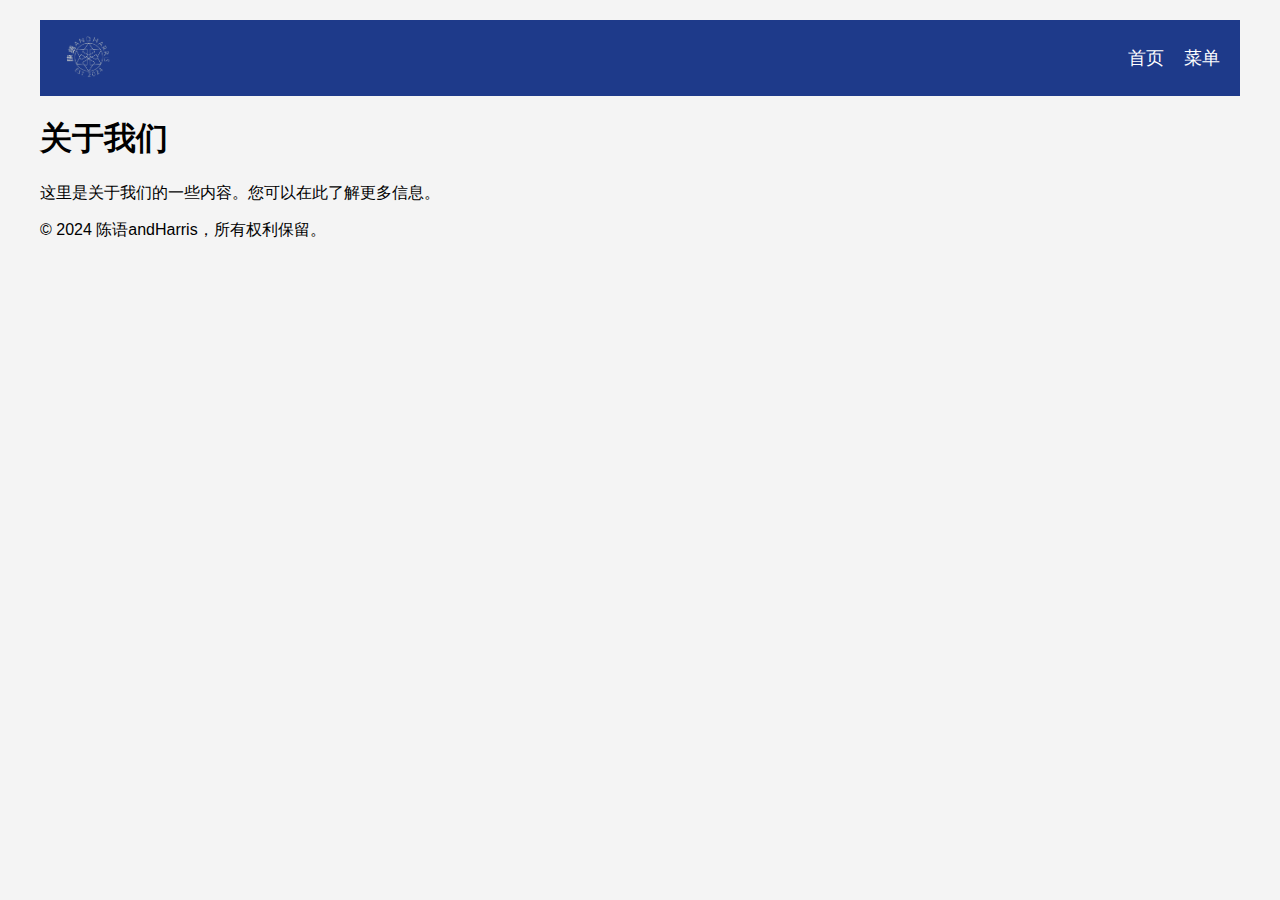
<file: about.html>
<!DOCTYPE html>
<html lang="zh">
<head>
  <meta charset="UTF-8">
  <meta name="viewport" content="width=device-width, initial-scale=1.0">
  <title>关于我们</title>
  <link rel="stylesheet" href="menu.css">
</head>
<body>
  <div class="menu-page">
    <!-- 顶部导航 -->
    <header>
      <div class="logo">
        <img src="logo.png" alt="Logo">
      </div>
      <nav>
        <ul>
          <li><a href="index.html">首页</a></li>
          <li><a href="menu.html">菜单</a></li>
        </ul>
      </nav>
    </header>

    <!-- 主内容 -->
    <main>
      <section class="about-content">
        <h1>关于我们</h1>
        <p>这里是关于我们的一些内容。您可以在此了解更多信息。</p>
      </section>
    </main>

    <!-- 页脚 -->
    <footer>
      <p>© 2024 陈语andHarris，所有权利保留。</p>
    </footer>
  </div>
</body>
</html>
</file>
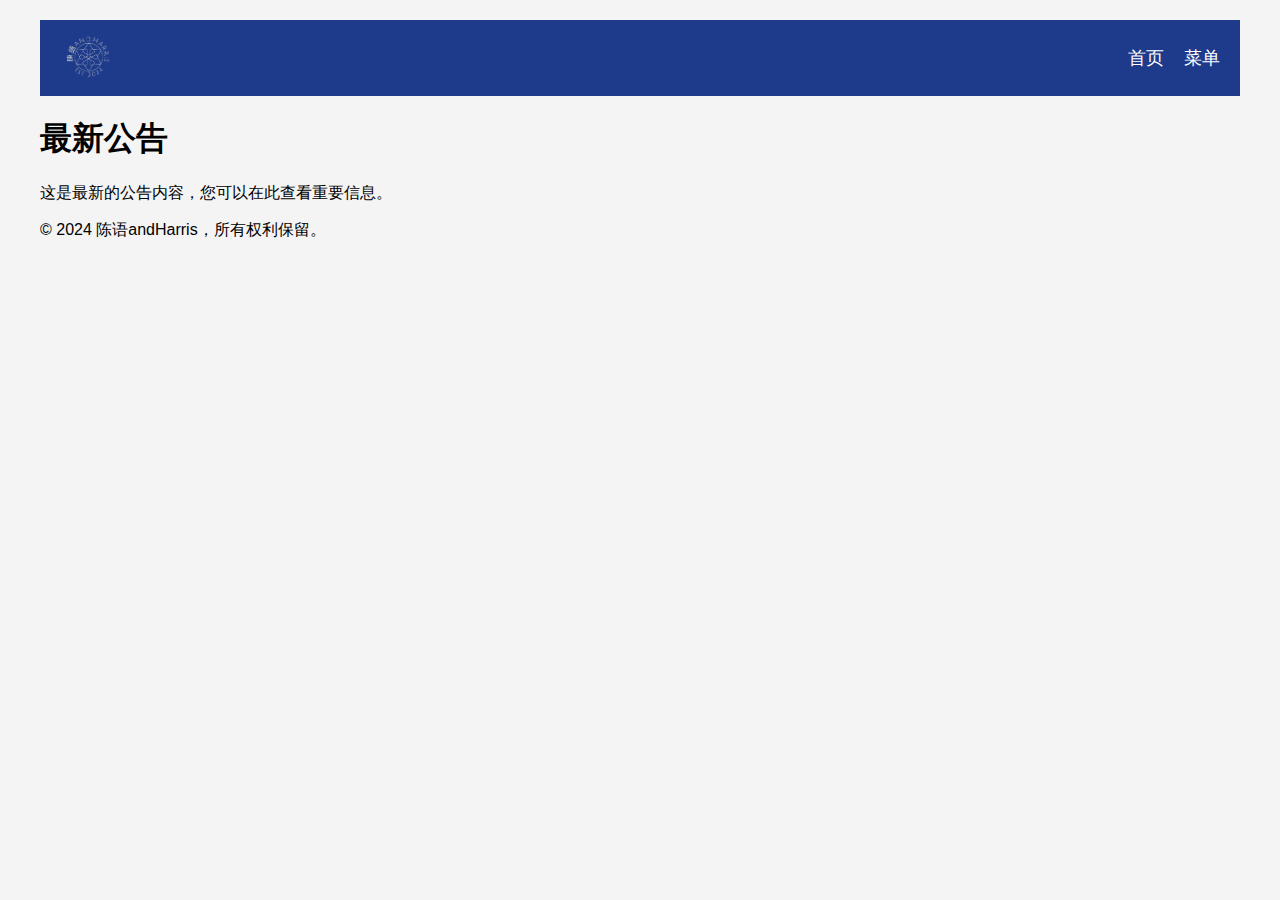
<file: announcements.html>
<!DOCTYPE html>
<html lang="zh">
<head>
  <meta charset="UTF-8">
  <meta name="viewport" content="width=device-width, initial-scale=1.0">
  <title>消息</title>
  <link rel="stylesheet" href="menu.css">
</head>
<body>
  <div class="menu-page">
    <!-- 顶部导航 -->
    <header>
      <div class="logo">
        <img src="logo.png" alt="Logo">
      </div>
      <nav>
        <ul>
          <li><a href="index.html">首页</a></li>
          <li><a href="menu.html">菜单</a></li>
        </ul>
      </nav>
    </header>

    <!-- 主内容 -->
    <main>
      <section class="announcements-content">
        <h1>最新公告</h1>
        <p>这是最新的公告内容，您可以在此查看重要信息。</p>
      </section>
    </main>

    <!-- 页脚 -->
    <footer>
      <p>© 2024 陈语andHarris，所有权利保留。</p>
    </footer>
  </div>
</body>
</html>
</file>
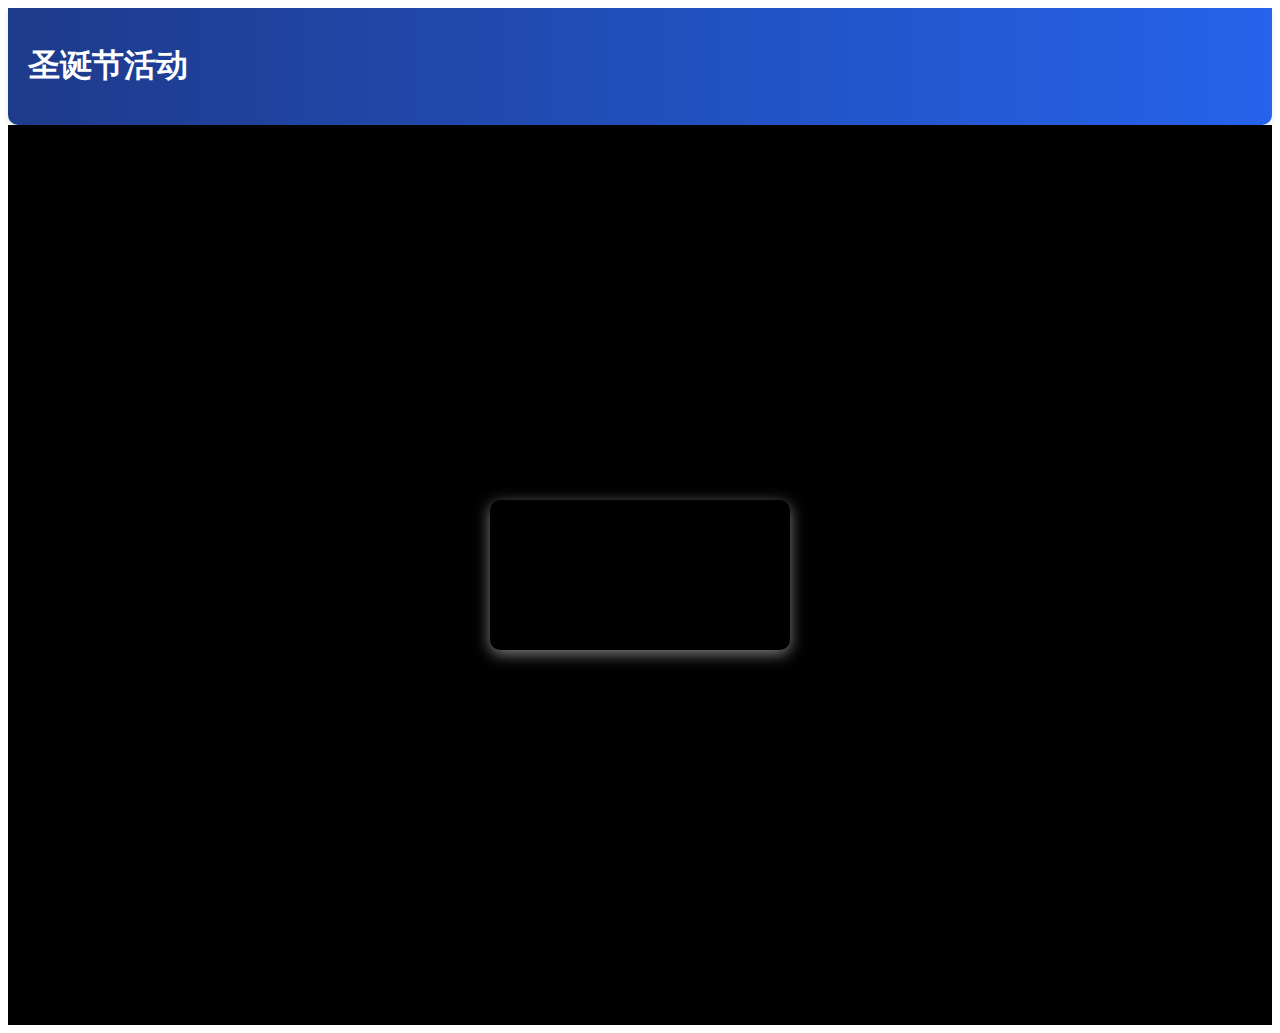
<file: christmas.html>
<!DOCTYPE html>
<html lang="zh">
<head>
  <meta charset="UTF-8">
  <meta name="viewport" content="width=device-width, initial-scale=1.0">
  <title>圣诞节活动</title>
  <link rel="stylesheet" href="events.css">
  <style>
    /* 添加适配圣诞树视频的样式 */
    #main {
      position: relative;
      display: flex;
      justify-content: center;
      align-items: center;
      width: 100%;
      height: 100vh;
      background-color: black;
    }
    #video1 {
      max-width: 80%;
      max-height: 80%;
      border-radius: 10px;
      box-shadow: 0 4px 15px rgba(255, 255, 255, 0.5);
    }
  </style>
</head>
<body>
  <header>
    <h1>圣诞节活动</h1>
  </header>

  <!-- 活动内容 -->
  <main id="main">
    <video id="video1" muted="muted" autoplay="autoplay" loop="loop" 
      src="https://tianfeng.space/wp-content/uploads/2022/12/圣诞树1.mp4">
    </video>
  </main>

  <script>
    // 检查活动时间是否符合或管理员登录状态
    const eventStartDate = new Date("2024-12-25T00:00:00").getTime();
    const currentDate = new Date().getTime();

    // 模拟管理员登录状态
    const adminCredentials = {
      username: "admin",
      password: "admin123"
    };

    function isAdminLoggedIn() {
      const storedUsername = sessionStorage.getItem("adminUsername");
      const storedPassword = sessionStorage.getItem("adminPassword");
      return storedUsername === adminCredentials.username && storedPassword === adminCredentials.password;
    }

    if (currentDate < eventStartDate && !isAdminLoggedIn()) {
      alert("活动尚未开始，请稍后访问！");
      window.location.href = "index.html"; // 跳转回首页
    }

    // 登录管理员方法
    function adminLogin() {
      const username = prompt("请输入管理员用户名：");
      const password = prompt("请输入管理员密码：");
      if (username === adminCredentials.username && password === adminCredentials.password) {
        sessionStorage.setItem("adminUsername", username);
        sessionStorage.setItem("adminPassword", password);
        alert("管理员登录成功！");
      } else {
        alert("管理员用户名或密码错误！");
      }
    }

    // 如果未登录管理员且早于活动时间，显示管理员登录选项
    if (currentDate < eventStartDate && !isAdminLoggedIn()) {
      const login = confirm("您是管理员吗？点击确定进行登录");
      if (login) {
        adminLogin();
        location.reload(); // 刷新页面
      }
    }
  </script>
</body>
</html>
</file>
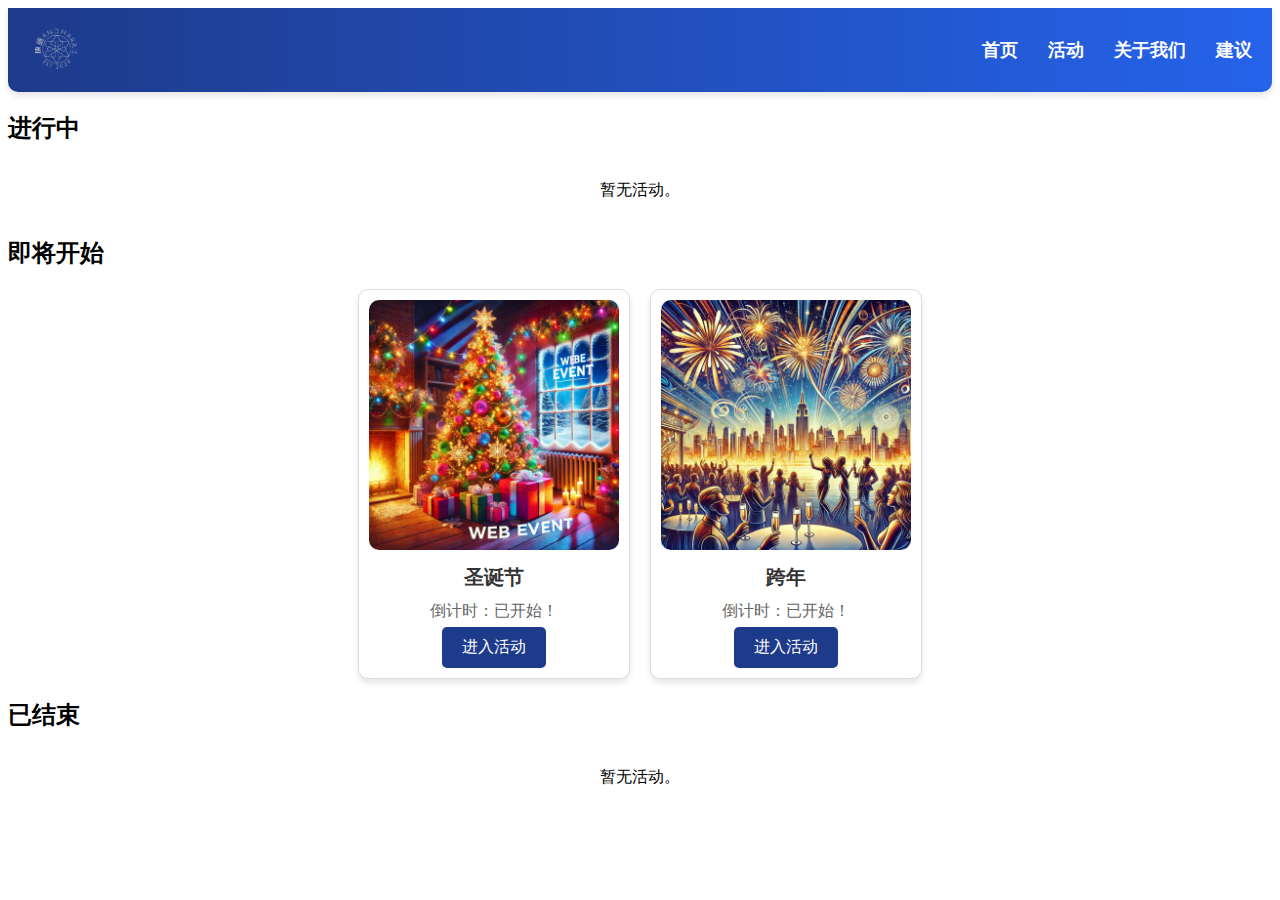
<file: events.html>
<!DOCTYPE html>
<html lang="zh">
<head>
  <meta charset="UTF-8">
  <meta name="viewport" content="width=device-width, initial-scale=1.0">
  <title>活动页面</title>
  <link rel="stylesheet" href="events.css">
</head>
<body>
  <header>
  <div class="logo">
    <img src="logo.png" alt="Logo">
  </div>
  <nav>
    <ul>
      <li><a href="index.html">首页</a></li>
      <li><a href="events.html">活动</a></li>
      <li><a href="about.html">关于我们</a></li>
      <li><a href="suggestions.html">建议</a></li>
    </ul>
  </nav>
</header>


    <!-- 主内容 -->
    <main>
      <!-- 进行中 -->
      <section class="events-category">
        <h2>进行中</h2>
        <div class="events-grid" id="ongoing-events">
          <p>暂无活动。</p>
        </div>
      </section>

      <!-- 即将开始 -->
      <section class="events-category">
        <h2>即将开始</h2>
        <div class="events-grid" id="upcoming-events">
          <!-- 动态生成活动 -->
          <div class="event-item">
            <img src="christmas.jpg" alt="圣诞节活动">
            <h3>圣诞节</h3>
            <p>倒计时：<span id="christmas-countdown">加载中...</span></p>
            <button onclick="redirectTo('christmas.html')">进入活动</button>
          </div>
          <div class="event-item">
            <img src="newyear.jpg" alt="跨年活动">
            <h3>跨年</h3>
            <p>倒计时：<span id="newyear-countdown">加载中...</span></p>
            <button onclick="redirectTo('newyear.html')">进入活动</button>
          </div>
        </div>
      </section>

      <!-- 已结束 -->
      <section class="events-category">
        <h2>已结束</h2>
        <div class="events-grid" id="past-events">
          <p>暂无活动。</p>
        </div>
      </section>
    </main>
  </div>

  <!-- 活动页面脚本 -->
  <script src="events.js"></script>
</body>
</html>
</file>
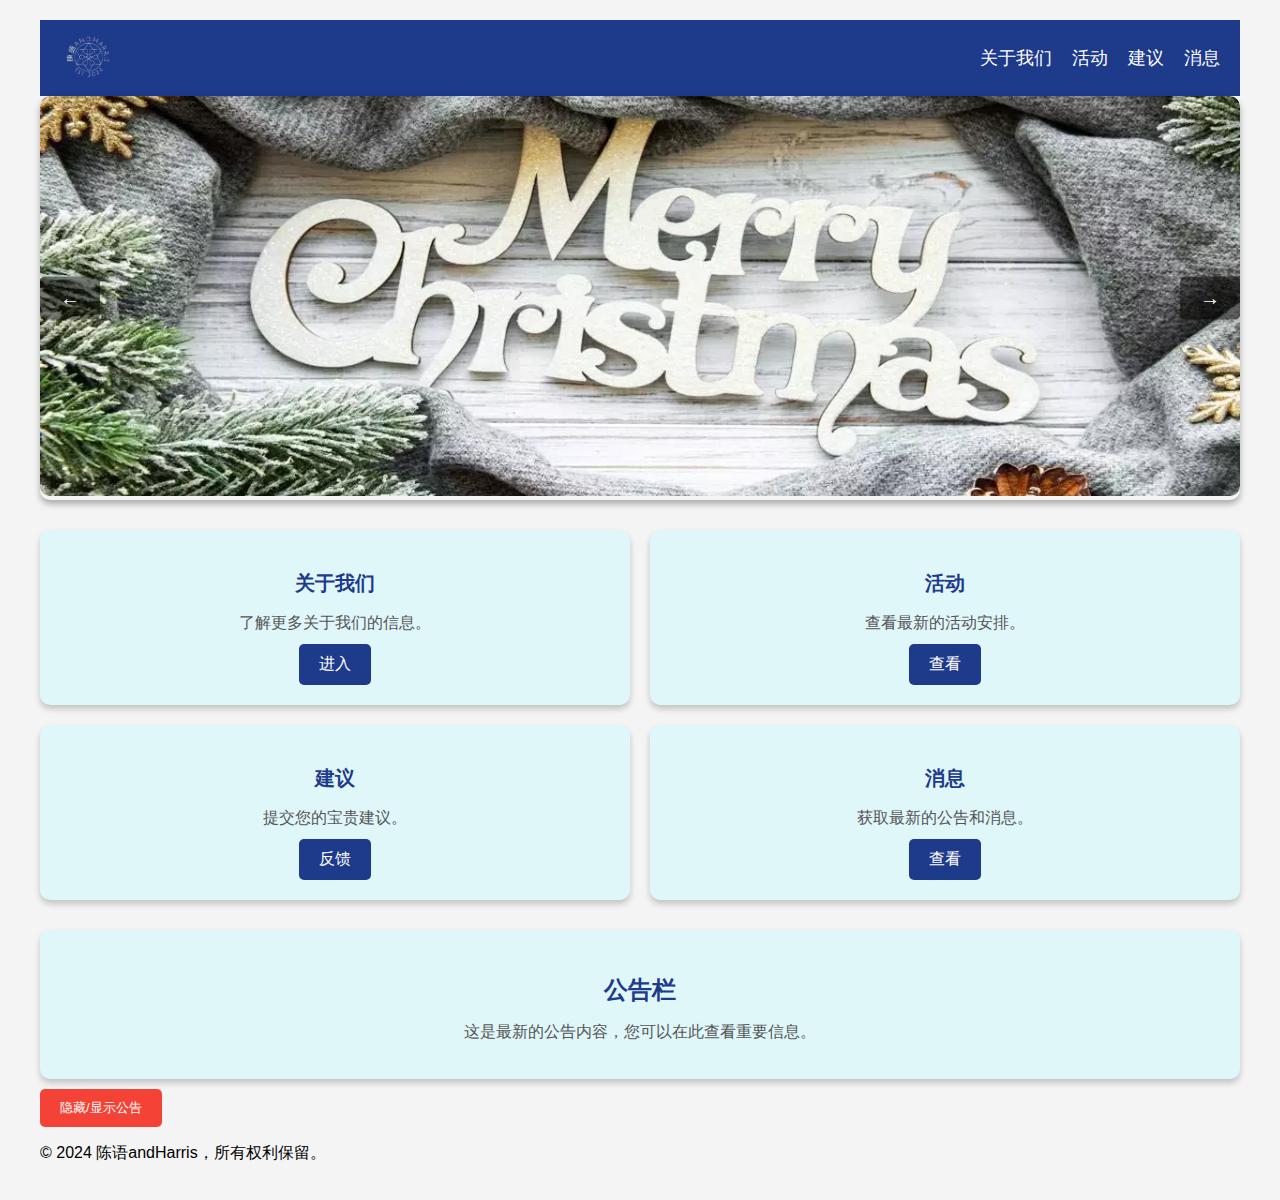
<file: menu.html>
<!DOCTYPE html>
<html lang="zh">
<head>
  <meta charset="UTF-8">
  <meta name="viewport" content="width=device-width, initial-scale=1.0">
  <title>菜单页面</title>
  <link rel="stylesheet" href="menu.css">
</head>
<body>
  <div class="menu-page">
    <!-- 顶部导航 -->
    <header>
      <div class="logo">
        <img src="logo.png" alt="Logo">
      </div>
      <nav>
        <ul>
          <li><a href="about.html" id="about-link">关于我们</a></li>
          <li><a href="events.html" id="events-link">活动</a></li>
          <li><a href="suggestions.html" id="suggestions-link">建议</a></li>
          <li><a href="announcements.html" id="announcements-link">消息</a></li>
        </ul>
      </nav>
    </header>

    <!-- 主内容 -->
    <main>
      <!-- 图片滚动展示部分 -->
      <section class="carousel-container">
        <div class="carousel">
          <div class="carousel-item">
            <a href="about.html">
              <img src="poster1.jpg" alt="关于我们">
            </a>
          </div>

          <div class="carousel-item">
            <a href="events.html">
              <img src="poster2.jpg" alt="活动详情">
            </a>
          </div>

          <div class="carousel-item">
            <a href="announcements.html">
              <img src="poster3.jpg" alt="公告栏">
            </a>
          </div>
        </div>
        <div class="carousel-buttons">
          <button class="prev">←</button>
          <button class="next">→</button>
        </div>
      </section>

      <!-- 菜单内容 -->
      <section class="menu-grid">
        <div class="menu-item">
          <h3>关于我们</h3>
          <p>了解更多关于我们的信息。</p>
          <button onclick="window.location.href='about.html'">进入</button>
        </div>
        <div class="menu-item">
          <h3>活动</h3>
          <p>查看最新的活动安排。</p>
          <button onclick="window.location.href='events.html'">查看</button>
        </div>
        <div class="menu-item">
          <h3>建议</h3>
          <p>提交您的宝贵建议。</p>
          <button onclick="window.location.href='suggestions.html'">反馈</button>
        </div>
        <div class="menu-item">
          <h3>消息</h3>
          <p>获取最新的公告和消息。</p>
          <button onclick="window.location.href='announcements.html'">查看</button>
        </div>
      </section>

      <!-- 公告部分 -->
      <section class="announcement">
        <h3>公告栏</h3>
        <p>这是最新的公告内容，您可以在此查看重要信息。</p>
      </section>

      <!-- 隐藏/显示公告按钮 -->
      <button id="toggle-btn" onclick="toggleAnnouncement()">隐藏/显示公告</button>
    </main>

    <!-- 页脚 -->
    <footer>
      <p>© 2024 陈语andHarris，所有权利保留。</p>
    </footer>
  </div>

  <!-- 引入 carousel.js 文件 -->
  <script src="carousel.js"></script>

  <!-- 引入 menu 页面的 JavaScript -->
  <script src="script.js"></script>
</body>
</html>
</file>
<file: menu.css>
/* 页面背景色和字体设置 */
body {
  font-family: Arial, sans-serif;
  background-color: #f4f4f4;
  margin: 0;
  padding: 0;
}

.menu-page {
  max-width: 1200px;
  margin: 0 auto;
  padding: 20px;
}

/* 顶部导航栏样式 */
header {
  display: flex;
  justify-content: space-between;
  align-items: center;
  background-color: #1e3a8a;
  padding: 10px 20px;
  color: white;
}

header .logo img {
  height: 50px;
}

nav ul {
  list-style: none;
  display: flex;
}

nav ul li {
  margin-left: 20px;
}

nav ul li a {
  color: white;
  text-decoration: none;
  font-size: 18px;
}

nav ul li a:hover {
  text-decoration: underline;
}

/* 轮播容器样式 */
.carousel-container {
  position: relative;
  overflow: hidden;
  width: 100%;
  max-width: 1200px;
  margin: 0 auto;
  border-radius: 10px;
  box-shadow: 0 4px 6px rgba(0, 0, 0, 0.3);
}

/* 轮播区域样式 */
.carousel {
  display: flex;
  transition: transform 0.5s ease-in-out;
}

/* 每个图片项 */
.carousel-item {
  flex: 0 0 100%; /* 每次显示一张图片 */
  text-align: center;
}

/* 图片样式 */
.carousel-item img {
  width: 100%;
  height: 400px;
  object-fit: cover;
  border-radius: 10px;
}

.carousel-item img:hover {
  transform: scale(1.05);
}

/* 小框架覆盖样式 */
.frame-overlay {
  position: absolute;
  top: 50%;
  left: 50%;
  transform: translate(-50%, -50%);
  background-color: rgba(0, 0, 0, 0.7);
  color: white;
  padding: 20px;
  text-align: center;
  border-radius: 10px;
  box-shadow: 0 4px 8px rgba(0, 0, 0, 0.3);
}

.frame-overlay h3 {
  margin: 0;
  font-size: 24px;
}

.frame-overlay p {
  margin: 10px 0;
  font-size: 16px;
}

.frame-overlay button {
  padding: 10px 20px;
  background-color: #facc15;
  color: #1e3a8a;
  font-weight: bold;
  border: none;
  border-radius: 5px;
  cursor: pointer;
  transition: background-color 0.3s ease;
}

.frame-overlay button:hover {
  background-color: #ffd700;
}

/* 左右按钮样式 */
.carousel-buttons {
  position: absolute;
  top: 50%;
  left: 0;
  right: 0;
  display: flex;
  justify-content: space-between;
  transform: translateY(-50%);
  pointer-events: none; /* 防止干扰 */
}

.carousel-buttons button {
  background: rgba(0, 0, 0, 0.5);
  color: white;
  border: none;
  padding: 10px 20px;
  font-size: 20px;
  border-radius: 5px;
  cursor: pointer;
  pointer-events: auto; /* 恢复按钮的点击能力 */
  transition: background 0.3s ease;
}

.carousel-buttons button:hover {
  background: rgba(0, 0, 0, 0.8);
}

/* 菜单内容网格 */
.menu-grid {
  display: grid;
  grid-template-columns: repeat(2, 1fr);
  gap: 20px;
  margin-top: 30px;
}

.menu-item {
  background-color: #e0f7fa;
  padding: 20px;
  border-radius: 10px;
  text-align: center;
  box-shadow: 0 4px 6px rgba(0, 0, 0, 0.2);
  transition: transform 0.3s ease, box-shadow 0.3s ease;
}

.menu-item:hover {
  transform: scale(1.05);
  box-shadow: 0 6px 12px rgba(0, 0, 0, 0.3);
}

.menu-item h3 {
  margin-bottom: 10px;
  font-size: 20px;
  color: #1e3a8a;
}

.menu-item p {
  font-size: 16px;
  margin-bottom: 10px;
  color: #555;
}

.menu-item button {
  padding: 10px 20px;
  background-color: #1e3a8a;
  color: white;
  border: none;
  border-radius: 5px;
  cursor: pointer;
  font-size: 16px;
}

.menu-item button:hover {
  background-color: #3b82f6;
}

/* 公告部分 */
.announcement {
  background-color: #e0f7fa;
  padding: 20px;
  margin-top: 30px;
  border-radius: 10px;
  text-align: center;
  box-shadow: 0 4px 6px rgba(0, 0, 0, 0.2);
}

.announcement h3 {
  margin-bottom: 10px;
  font-size: 24px;
  color: #1e3a8a;
}

.announcement p {
  font-size: 16px;
  color: #555;
}

/* 公告按钮 */
#toggle-btn {
  margin-top: 10px;
  padding: 10px 20px;
  background-color: #f44336;
  color: white;
  border: none;
  border-radius: 5px;
  cursor: pointer;
  transition: background-color 0.3s ease;
}

#toggle-btn:hover {
  background-color: #d32f2f;
}

/* 响应式设计 */
@media (max-width: 768px) {
  .menu-grid {
    grid-template-columns: 1fr;
  }

  .carousel-item img {
    height: auto;
  }
}

@media (max-width: 480px) {
  header {
    flex-direction: column;
    align-items: flex-start;
  }

  nav ul {
    flex-direction: column;
    align-items: flex-start;
    gap: 10px;
  }

  .carousel-item img {
    height: 300px;
  }
}
</file>
<file: events.css>
/* 顶部导航栏样式 */
header {
  display: flex;
  justify-content: space-between;
  align-items: center;
  background: linear-gradient(90deg, #1e3a8a, #2563eb); /* 渐变色背景 */
  padding: 15px 20px;
  color: white;
  box-shadow: 0 4px 6px rgba(0, 0, 0, 0.1); /* 添加阴影 */
  border-radius: 0 0 10px 10px;
}

header .logo img {
  height: 50px;
}

nav ul {
  list-style: none;
  display: flex;
  gap: 30px;
  margin: 0;
  padding: 0;
}

nav ul li {
  position: relative; /* 为悬停效果准备 */
}

nav ul li a {
  text-decoration: none;
  color: white;
  font-size: 18px;
  font-weight: bold;
  transition: color 0.3s ease;
}

nav ul li a:hover {
  color: #ffd700; /* 悬停时变为金色 */
}

nav ul li::after {
  content: '';
  position: absolute;
  left: 0;
  bottom: -5px;
  width: 0;
  height: 3px;
  background-color: #ffd700;
  transition: width 0.3s ease;
}

nav ul li:hover::after {
  width: 100%; /* 悬停时下划线展开 */
}

/* 响应式导航栏设计 */
@media (max-width: 768px) {
  nav ul {
    flex-direction: column;
    gap: 15px;
    text-align: center;
  }

  header {
    flex-direction: column;
    align-items: center;
    padding: 20px;
  }
}

.events-category {
  margin: 20px 0;
}

.events-grid {
  display: flex;
  gap: 20px;
  flex-wrap: wrap;
  justify-content: center;
}

.event-item {
  background: #ffffff;
  border: 1px solid #ddd;
  border-radius: 10px;
  padding: 10px;
  text-align: center;
  width: 250px;
  box-shadow: 0 4px 6px rgba(0, 0, 0, 0.1);
  transition: transform 0.3s ease;
}

.event-item:hover {
  transform: scale(1.05);
}

.event-item img {
  max-width: 100%;
  border-radius: 10px;
}

.event-item h3 {
  margin: 10px 0;
  font-size: 20px;
  color: #333;
}

.event-item p {
  font-size: 16px;
  margin: 5px 0;
  color: #666;
}

.event-item button {
  background-color: #1e3a8a;
  color: #ffffff;
  border: none;
  padding: 10px 20px;
  border-radius: 5px;
  cursor: pointer;
  font-size: 16px;
}

.event-item button:hover {
  background-color: #3b82f6;
}
</file>
